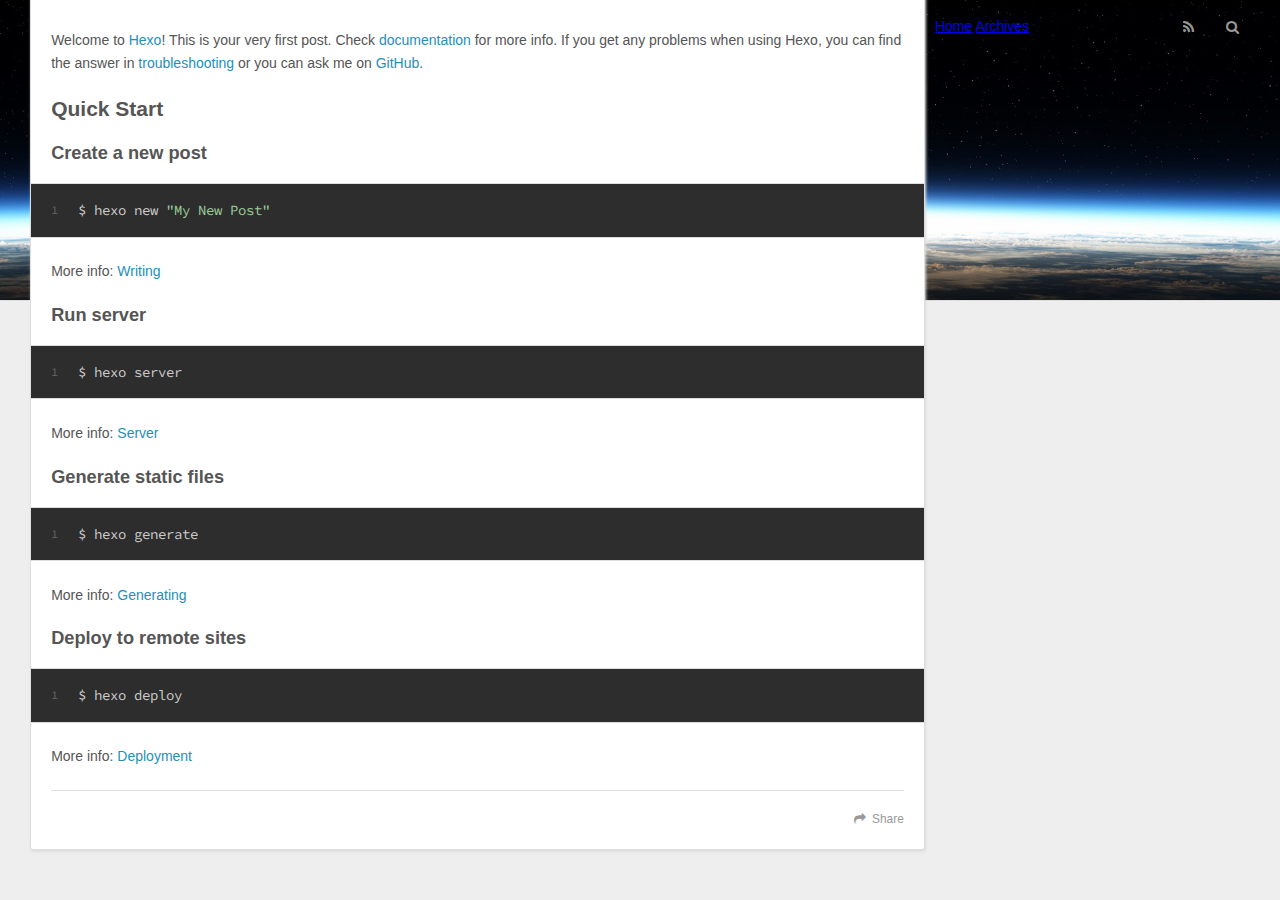
<file: index.html>
<!DOCTYPE html>
<html>
<head>
  <meta charset="utf-8">
  

  
  <title>Arthur&#39;s Blog</title>
  <meta name="viewport" content="width=device-width, initial-scale=1, maximum-scale=1">
  <meta property="og:type" content="website">
<meta property="og:title" content="Arthur&#39;s Blog">
<meta property="og:url" content="http:&#x2F;&#x2F;unicornxx.com&#x2F;index.html">
<meta property="og:site_name" content="Arthur&#39;s Blog">
<meta property="og:locale" content="zh">
<meta name="twitter:card" content="summary">
  
    <link rel="alternate" href="/atom.xml" title="Arthur&#39;s Blog" type="application/atom+xml">
  
  
    <link rel="icon" href="/favicon.png">
  
  
    <link href="//fonts.googleapis.com/css?family=Source+Code+Pro" rel="stylesheet" type="text/css">
  
  <link rel="stylesheet" href="/css/style.css">
</head>

<body>
  <div id="container">
    <div id="wrap">
      <header id="header">
  <div id="banner"></div>
  <div id="header-outer" class="outer">
    <div id="header-title" class="inner">
      <h1 id="logo-wrap">
        <a href="/" id="logo">Arthur&#39;s Blog</a>
      </h1>
      
        <h2 id="subtitle-wrap">
          <a href="/" id="subtitle">独自一人、照料着历代星辰</a>
        </h2>
      
    </div>
    <div id="header-inner" class="inner">
      <nav id="main-nav">
        <a id="main-nav-toggle" class="nav-icon"></a>
        
          <a class="main-nav-link" href="/">Home</a>
        
          <a class="main-nav-link" href="/archives">Archives</a>
        
      </nav>
      <nav id="sub-nav">
        
          <a id="nav-rss-link" class="nav-icon" href="/atom.xml" title="RSS Feed"></a>
        
        <a id="nav-search-btn" class="nav-icon" title="Search"></a>
      </nav>
      <div id="search-form-wrap">
        <form action="//google.com/search" method="get" accept-charset="UTF-8" class="search-form"><input type="search" name="q" class="search-form-input" placeholder="Search"><button type="submit" class="search-form-submit">&#xF002;</button><input type="hidden" name="sitesearch" value="http://unicornxx.com"></form>
      </div>
    </div>
  </div>
</header>
      <div class="outer">
        <section id="main">
  
    <article id="post-First-Step" class="article article-type-post" itemscope itemprop="blogPost">
  <div class="article-meta">
    <a href="/2019/11/21/First-Step/" class="article-date">
  <time datetime="2019-11-21T12:15:03.000Z" itemprop="datePublished">2019-11-21</time>
</a>
    
  </div>
  <div class="article-inner">
    
    
      <header class="article-header">
        
  
    <h1 itemprop="name">
      <a class="article-title" href="/2019/11/21/First-Step/">First Step</a>
    </h1>
  

      </header>
    
    <div class="article-entry" itemprop="articleBody">
      
        
      
    </div>
    <footer class="article-footer">
      <a data-url="http://unicornxx.com/2019/11/21/First-Step/" data-id="ck38r6lso0000x780eqnr4k8r" class="article-share-link">Share</a>
      
      
    </footer>
  </div>
  
</article>


  
    <article id="post-hello-world" class="article article-type-post" itemscope itemprop="blogPost">
  <div class="article-meta">
    <a href="/2019/11/20/hello-world/" class="article-date">
  <time datetime="2019-11-20T14:58:03.112Z" itemprop="datePublished">2019-11-20</time>
</a>
    
  </div>
  <div class="article-inner">
    
    
      <header class="article-header">
        
  
    <h1 itemprop="name">
      <a class="article-title" href="/2019/11/20/hello-world/">Hello World</a>
    </h1>
  

      </header>
    
    <div class="article-entry" itemprop="articleBody">
      
        <p>Welcome to <a href="https://hexo.io/" target="_blank" rel="noopener">Hexo</a>! This is your very first post. Check <a href="https://hexo.io/docs/" target="_blank" rel="noopener">documentation</a> for more info. If you get any problems when using Hexo, you can find the answer in <a href="https://hexo.io/docs/troubleshooting.html" target="_blank" rel="noopener">troubleshooting</a> or you can ask me on <a href="https://github.com/hexojs/hexo/issues" target="_blank" rel="noopener">GitHub</a>.</p>
<h2 id="Quick-Start"><a href="#Quick-Start" class="headerlink" title="Quick Start"></a>Quick Start</h2><h3 id="Create-a-new-post"><a href="#Create-a-new-post" class="headerlink" title="Create a new post"></a>Create a new post</h3><figure class="highlight bash"><table><tr><td class="gutter"><pre><span class="line">1</span><br></pre></td><td class="code"><pre><span class="line">$ hexo new <span class="string">"My New Post"</span></span><br></pre></td></tr></table></figure>

<p>More info: <a href="https://hexo.io/docs/writing.html" target="_blank" rel="noopener">Writing</a></p>
<h3 id="Run-server"><a href="#Run-server" class="headerlink" title="Run server"></a>Run server</h3><figure class="highlight bash"><table><tr><td class="gutter"><pre><span class="line">1</span><br></pre></td><td class="code"><pre><span class="line">$ hexo server</span><br></pre></td></tr></table></figure>

<p>More info: <a href="https://hexo.io/docs/server.html" target="_blank" rel="noopener">Server</a></p>
<h3 id="Generate-static-files"><a href="#Generate-static-files" class="headerlink" title="Generate static files"></a>Generate static files</h3><figure class="highlight bash"><table><tr><td class="gutter"><pre><span class="line">1</span><br></pre></td><td class="code"><pre><span class="line">$ hexo generate</span><br></pre></td></tr></table></figure>

<p>More info: <a href="https://hexo.io/docs/generating.html" target="_blank" rel="noopener">Generating</a></p>
<h3 id="Deploy-to-remote-sites"><a href="#Deploy-to-remote-sites" class="headerlink" title="Deploy to remote sites"></a>Deploy to remote sites</h3><figure class="highlight bash"><table><tr><td class="gutter"><pre><span class="line">1</span><br></pre></td><td class="code"><pre><span class="line">$ hexo deploy</span><br></pre></td></tr></table></figure>

<p>More info: <a href="https://hexo.io/docs/one-command-deployment.html" target="_blank" rel="noopener">Deployment</a></p>

      
    </div>
    <footer class="article-footer">
      <a data-url="http://unicornxx.com/2019/11/20/hello-world/" data-id="ck38r6lsu0001x780b72a18eo" class="article-share-link">Share</a>
      
      
    </footer>
  </div>
  
</article>


  


</section>
        
          <aside id="sidebar">
  
    

  
    

  
    
  
    
  <div class="widget-wrap">
    <h3 class="widget-title">Archives</h3>
    <div class="widget">
      <ul class="archive-list"><li class="archive-list-item"><a class="archive-list-link" href="/archives/2019/11/">November 2019</a></li></ul>
    </div>
  </div>


  
    
  <div class="widget-wrap">
    <h3 class="widget-title">Recent Posts</h3>
    <div class="widget">
      <ul>
        
          <li>
            <a href="/2019/11/21/First-Step/">First Step</a>
          </li>
        
          <li>
            <a href="/2019/11/20/hello-world/">Hello World</a>
          </li>
        
      </ul>
    </div>
  </div>

  
</aside>
        
      <div>
      <footer id="footer">
<div style="position:relative">
  <div class="outer">
    <div id="footer-info" class="inner">
      &copy; 2019 王晓源<br>
      Powered by <a href="http://hexo.io/" target="_blank">Hexo</a><br>
      <a href="http://www.beian.miit.gov.cn/" target="_blank">浙ICP备18055679号-1</a>
     
    </div>
  </div>
 </div>
</footer>
    </div>
    <nav id="mobile-nav">
  
    <a href="/" class="mobile-nav-link">Home</a>
  
    <a href="/archives" class="mobile-nav-link">Archives</a>
  
</nav>
    

<script src="//ajax.googleapis.com/ajax/libs/jquery/2.0.3/jquery.min.js"></script>


  <link rel="stylesheet" href="/fancybox/jquery.fancybox.css">
  <script src="/fancybox/jquery.fancybox.pack.js"></script>


<script src="/js/script.js"></script>



  </div>
</body>
</html>
</file>
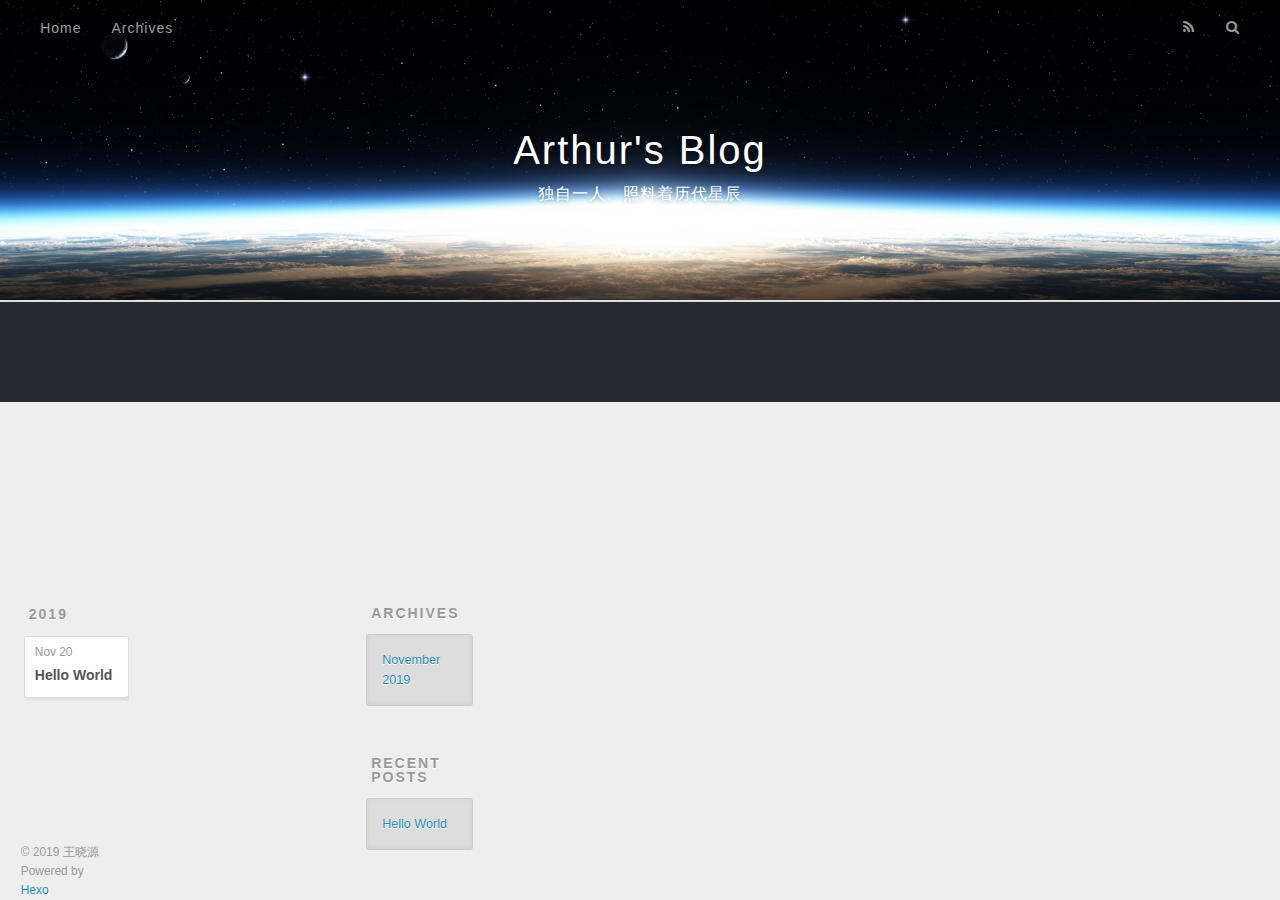
<file: archives/index.html>
<!DOCTYPE html>
<html>
<head>
  <meta charset="utf-8">
  

  
  <title>Archives | Arthur&#39;s Blog</title>
  <meta name="viewport" content="width=device-width, initial-scale=1, maximum-scale=1">
  <meta property="og:type" content="website">
<meta property="og:title" content="Arthur&#39;s Blog">
<meta property="og:url" content="http:&#x2F;&#x2F;unicornxx.com&#x2F;archives&#x2F;index.html">
<meta property="og:site_name" content="Arthur&#39;s Blog">
<meta property="og:locale" content="zh">
<meta name="twitter:card" content="summary">
  
    <link rel="alternate" href="/atom.xml" title="Arthur&#39;s Blog" type="application/atom+xml">
  
  
    <link rel="icon" href="/favicon.png">
  
  
    <link href="//fonts.googleapis.com/css?family=Source+Code+Pro" rel="stylesheet" type="text/css">
  
  <link rel="stylesheet" href="/css/style.css">
</head>

<body>
  <div id="container">
    <div id="wrap">
      <header id="header">
  <div id="banner"></div>
  <div id="header-outer" class="outer">
    <div id="header-title" class="inner">
      <h1 id="logo-wrap">
        <a href="/" id="logo">Arthur&#39;s Blog</a>
      </h1>
      
        <h2 id="subtitle-wrap">
          <a href="/" id="subtitle">独自一人、照料着历代星辰</a>
        </h2>
      
    </div>
    <div id="header-inner" class="inner">
      <nav id="main-nav">
        <a id="main-nav-toggle" class="nav-icon"></a>
        
          <a class="main-nav-link" href="/">Home</a>
        
          <a class="main-nav-link" href="/archives">Archives</a>
        
      </nav>
      <nav id="sub-nav">
        
          <a id="nav-rss-link" class="nav-icon" href="/atom.xml" title="RSS Feed"></a>
        
        <a id="nav-search-btn" class="nav-icon" title="Search"></a>
      </nav>
      <div id="search-form-wrap">
        <form action="//google.com/search" method="get" accept-charset="UTF-8" class="search-form"><input type="search" name="q" class="search-form-input" placeholder="Search"><button type="submit" class="search-form-submit">&#xF002;</button><input type="hidden" name="sitesearch" value="http://unicornxx.com"></form>
      </div>
    </div>
  </div>
</header>
      <div class="outer">
        <section id="main">
  
  
    
    
      
      
      <section class="archives-wrap">
        <div class="archive-year-wrap">
          <a href="/archives/2019" class="archive-year">2019</a>
        </div>
        <div class="archives">
    
    <article class="archive-article archive-type-post">
  <div class="archive-article-inner">
    <header class="archive-article-header">
      <a href="/2019/11/20/hello-world/" class="archive-article-date">
  <time datetime="2019-11-20T14:58:03.112Z" itemprop="datePublished">Nov 20</time>
</a>
      
  
    <h1 itemprop="name">
      <a class="archive-article-title" href="/2019/11/20/hello-world/">Hello World</a>
    </h1>
  

    </header>
  </div>
</article>
  
  
    </div></section>
  


</section>
        
          <aside id="sidebar">
  
    

  
    

  
    
  
    
  <div class="widget-wrap">
    <h3 class="widget-title">Archives</h3>
    <div class="widget">
      <ul class="archive-list"><li class="archive-list-item"><a class="archive-list-link" href="/archives/2019/11/">November 2019</a></li></ul>
    </div>
  </div>


  
    
  <div class="widget-wrap">
    <h3 class="widget-title">Recent Posts</h3>
    <div class="widget">
      <ul>
        
          <li>
            <a href="/2019/11/20/hello-world/">Hello World</a>
          </li>
        
      </ul>
    </div>
  </div>

  
</aside>
        
      </div>
      <footer id="footer">
  
  <div class="outer">
    <div id="footer-info" class="inner">
      &copy; 2019 王晓源<br>
      Powered by <a href="http://hexo.io/" target="_blank">Hexo</a>
    </div>
  </div>
</footer>
    </div>
    <nav id="mobile-nav">
  
    <a href="/" class="mobile-nav-link">Home</a>
  
    <a href="/archives" class="mobile-nav-link">Archives</a>
  
</nav>
    

<script src="//ajax.googleapis.com/ajax/libs/jquery/2.0.3/jquery.min.js"></script>


  <link rel="stylesheet" href="/fancybox/jquery.fancybox.css">
  <script src="/fancybox/jquery.fancybox.pack.js"></script>


<script src="/js/script.js"></script>



  </div>
</body>
</html>
</file>
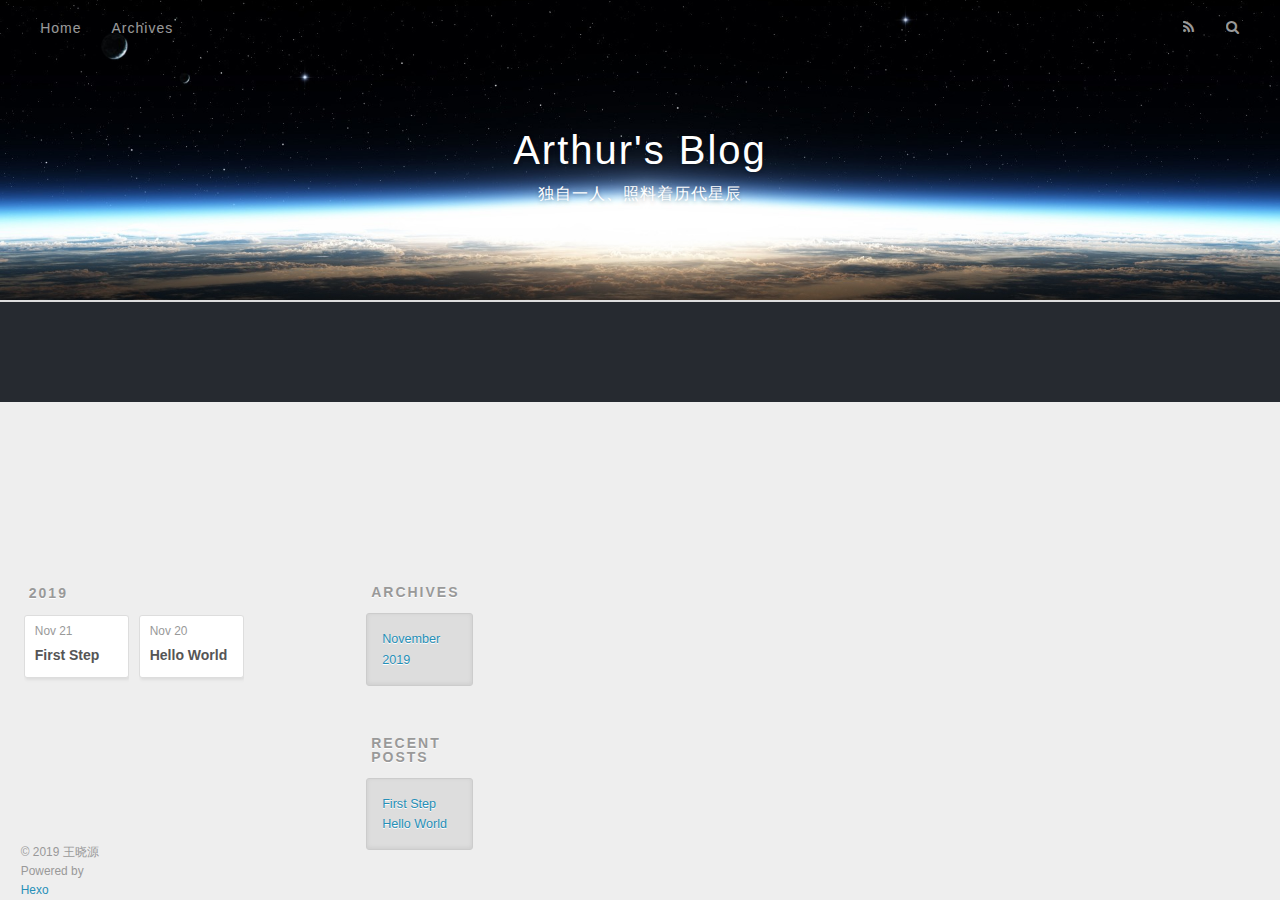
<file: archives/2019/index.html>
<!DOCTYPE html>
<html>
<head>
  <meta charset="utf-8">
  

  
  <title>Archives: 2019 | Arthur&#39;s Blog</title>
  <meta name="viewport" content="width=device-width, initial-scale=1, maximum-scale=1">
  <meta property="og:type" content="website">
<meta property="og:title" content="Arthur&#39;s Blog">
<meta property="og:url" content="http:&#x2F;&#x2F;unicornxx.com&#x2F;archives&#x2F;2019&#x2F;index.html">
<meta property="og:site_name" content="Arthur&#39;s Blog">
<meta property="og:locale" content="zh">
<meta name="twitter:card" content="summary">
  
    <link rel="alternate" href="/atom.xml" title="Arthur&#39;s Blog" type="application/atom+xml">
  
  
    <link rel="icon" href="/favicon.png">
  
  
    <link href="//fonts.googleapis.com/css?family=Source+Code+Pro" rel="stylesheet" type="text/css">
  
  <link rel="stylesheet" href="/css/style.css">
</head>

<body>
  <div id="container">
    <div id="wrap">
      <header id="header">
  <div id="banner"></div>
  <div id="header-outer" class="outer">
    <div id="header-title" class="inner">
      <h1 id="logo-wrap">
        <a href="/" id="logo">Arthur&#39;s Blog</a>
      </h1>
      
        <h2 id="subtitle-wrap">
          <a href="/" id="subtitle">独自一人、照料着历代星辰</a>
        </h2>
      
    </div>
    <div id="header-inner" class="inner">
      <nav id="main-nav">
        <a id="main-nav-toggle" class="nav-icon"></a>
        
          <a class="main-nav-link" href="/">Home</a>
        
          <a class="main-nav-link" href="/archives">Archives</a>
        
      </nav>
      <nav id="sub-nav">
        
          <a id="nav-rss-link" class="nav-icon" href="/atom.xml" title="RSS Feed"></a>
        
        <a id="nav-search-btn" class="nav-icon" title="Search"></a>
      </nav>
      <div id="search-form-wrap">
        <form action="//google.com/search" method="get" accept-charset="UTF-8" class="search-form"><input type="search" name="q" class="search-form-input" placeholder="Search"><button type="submit" class="search-form-submit">&#xF002;</button><input type="hidden" name="sitesearch" value="http://unicornxx.com"></form>
      </div>
    </div>
  </div>
</header>
      <div class="outer">
        <section id="main">
  
  
    
    
      
      
      <section class="archives-wrap">
        <div class="archive-year-wrap">
          <a href="/archives/2019" class="archive-year">2019</a>
        </div>
        <div class="archives">
    
    <article class="archive-article archive-type-post">
  <div class="archive-article-inner">
    <header class="archive-article-header">
      <a href="/2019/11/21/First-Step/" class="archive-article-date">
  <time datetime="2019-11-21T12:15:03.000Z" itemprop="datePublished">Nov 21</time>
</a>
      
  
    <h1 itemprop="name">
      <a class="archive-article-title" href="/2019/11/21/First-Step/">First Step</a>
    </h1>
  

    </header>
  </div>
</article>
  
    
    
    <article class="archive-article archive-type-post">
  <div class="archive-article-inner">
    <header class="archive-article-header">
      <a href="/2019/11/20/hello-world/" class="archive-article-date">
  <time datetime="2019-11-20T14:58:03.112Z" itemprop="datePublished">Nov 20</time>
</a>
      
  
    <h1 itemprop="name">
      <a class="archive-article-title" href="/2019/11/20/hello-world/">Hello World</a>
    </h1>
  

    </header>
  </div>
</article>
  
  
    </div></section>
  


</section>
        
          <aside id="sidebar">
  
    

  
    

  
    
  
    
  <div class="widget-wrap">
    <h3 class="widget-title">Archives</h3>
    <div class="widget">
      <ul class="archive-list"><li class="archive-list-item"><a class="archive-list-link" href="/archives/2019/11/">November 2019</a></li></ul>
    </div>
  </div>


  
    
  <div class="widget-wrap">
    <h3 class="widget-title">Recent Posts</h3>
    <div class="widget">
      <ul>
        
          <li>
            <a href="/2019/11/21/First-Step/">First Step</a>
          </li>
        
          <li>
            <a href="/2019/11/20/hello-world/">Hello World</a>
          </li>
        
      </ul>
    </div>
  </div>

  
</aside>
        
      </div>
      <footer id="footer">
  
  <div class="outer">
    <div id="footer-info" class="inner">
      &copy; 2019 王晓源<br>
      Powered by <a href="http://hexo.io/" target="_blank">Hexo</a>
    </div>
  </div>
</footer>
    </div>
    <nav id="mobile-nav">
  
    <a href="/" class="mobile-nav-link">Home</a>
  
    <a href="/archives" class="mobile-nav-link">Archives</a>
  
</nav>
    

<script src="//ajax.googleapis.com/ajax/libs/jquery/2.0.3/jquery.min.js"></script>


  <link rel="stylesheet" href="/fancybox/jquery.fancybox.css">
  <script src="/fancybox/jquery.fancybox.pack.js"></script>


<script src="/js/script.js"></script>



  </div>
</body>
</html>
</file>
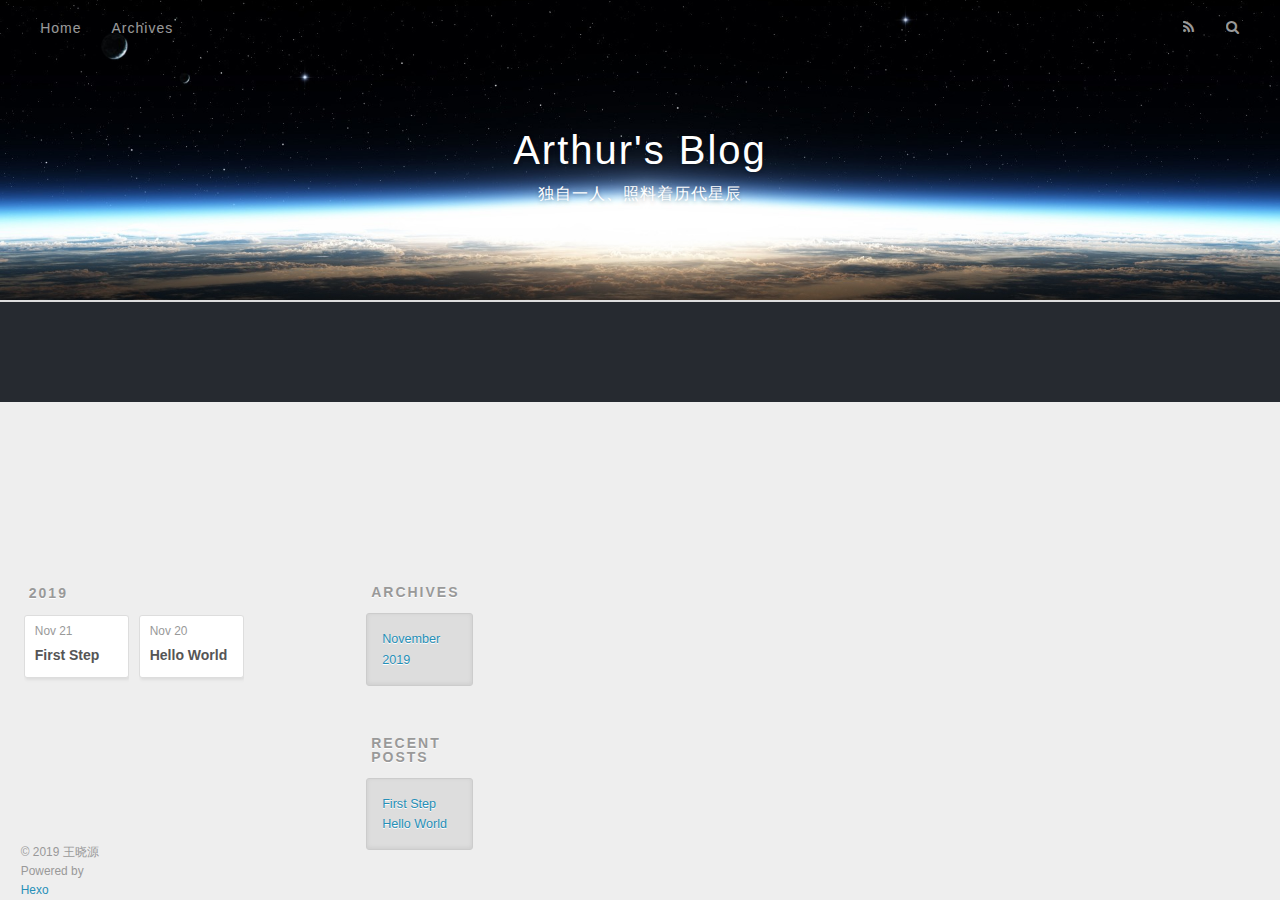
<file: archives/2019/11/index.html>
<!DOCTYPE html>
<html>
<head>
  <meta charset="utf-8">
  

  
  <title>Archives: 2019/11 | Arthur&#39;s Blog</title>
  <meta name="viewport" content="width=device-width, initial-scale=1, maximum-scale=1">
  <meta property="og:type" content="website">
<meta property="og:title" content="Arthur&#39;s Blog">
<meta property="og:url" content="http:&#x2F;&#x2F;unicornxx.com&#x2F;archives&#x2F;2019&#x2F;11&#x2F;index.html">
<meta property="og:site_name" content="Arthur&#39;s Blog">
<meta property="og:locale" content="zh">
<meta name="twitter:card" content="summary">
  
    <link rel="alternate" href="/atom.xml" title="Arthur&#39;s Blog" type="application/atom+xml">
  
  
    <link rel="icon" href="/favicon.png">
  
  
    <link href="//fonts.googleapis.com/css?family=Source+Code+Pro" rel="stylesheet" type="text/css">
  
  <link rel="stylesheet" href="/css/style.css">
</head>

<body>
  <div id="container">
    <div id="wrap">
      <header id="header">
  <div id="banner"></div>
  <div id="header-outer" class="outer">
    <div id="header-title" class="inner">
      <h1 id="logo-wrap">
        <a href="/" id="logo">Arthur&#39;s Blog</a>
      </h1>
      
        <h2 id="subtitle-wrap">
          <a href="/" id="subtitle">独自一人、照料着历代星辰</a>
        </h2>
      
    </div>
    <div id="header-inner" class="inner">
      <nav id="main-nav">
        <a id="main-nav-toggle" class="nav-icon"></a>
        
          <a class="main-nav-link" href="/">Home</a>
        
          <a class="main-nav-link" href="/archives">Archives</a>
        
      </nav>
      <nav id="sub-nav">
        
          <a id="nav-rss-link" class="nav-icon" href="/atom.xml" title="RSS Feed"></a>
        
        <a id="nav-search-btn" class="nav-icon" title="Search"></a>
      </nav>
      <div id="search-form-wrap">
        <form action="//google.com/search" method="get" accept-charset="UTF-8" class="search-form"><input type="search" name="q" class="search-form-input" placeholder="Search"><button type="submit" class="search-form-submit">&#xF002;</button><input type="hidden" name="sitesearch" value="http://unicornxx.com"></form>
      </div>
    </div>
  </div>
</header>
      <div class="outer">
        <section id="main">
  
  
    
    
      
      
      <section class="archives-wrap">
        <div class="archive-year-wrap">
          <a href="/archives/2019" class="archive-year">2019</a>
        </div>
        <div class="archives">
    
    <article class="archive-article archive-type-post">
  <div class="archive-article-inner">
    <header class="archive-article-header">
      <a href="/2019/11/21/First-Step/" class="archive-article-date">
  <time datetime="2019-11-21T12:15:03.000Z" itemprop="datePublished">Nov 21</time>
</a>
      
  
    <h1 itemprop="name">
      <a class="archive-article-title" href="/2019/11/21/First-Step/">First Step</a>
    </h1>
  

    </header>
  </div>
</article>
  
    
    
    <article class="archive-article archive-type-post">
  <div class="archive-article-inner">
    <header class="archive-article-header">
      <a href="/2019/11/20/hello-world/" class="archive-article-date">
  <time datetime="2019-11-20T14:58:03.112Z" itemprop="datePublished">Nov 20</time>
</a>
      
  
    <h1 itemprop="name">
      <a class="archive-article-title" href="/2019/11/20/hello-world/">Hello World</a>
    </h1>
  

    </header>
  </div>
</article>
  
  
    </div></section>
  


</section>
        
          <aside id="sidebar">
  
    

  
    

  
    
  
    
  <div class="widget-wrap">
    <h3 class="widget-title">Archives</h3>
    <div class="widget">
      <ul class="archive-list"><li class="archive-list-item"><a class="archive-list-link" href="/archives/2019/11/">November 2019</a></li></ul>
    </div>
  </div>


  
    
  <div class="widget-wrap">
    <h3 class="widget-title">Recent Posts</h3>
    <div class="widget">
      <ul>
        
          <li>
            <a href="/2019/11/21/First-Step/">First Step</a>
          </li>
        
          <li>
            <a href="/2019/11/20/hello-world/">Hello World</a>
          </li>
        
      </ul>
    </div>
  </div>

  
</aside>
        
      </div>
      <footer id="footer">
  
  <div class="outer">
    <div id="footer-info" class="inner">
      &copy; 2019 王晓源<br>
      Powered by <a href="http://hexo.io/" target="_blank">Hexo</a>
    </div>
  </div>
</footer>
    </div>
    <nav id="mobile-nav">
  
    <a href="/" class="mobile-nav-link">Home</a>
  
    <a href="/archives" class="mobile-nav-link">Archives</a>
  
</nav>
    

<script src="//ajax.googleapis.com/ajax/libs/jquery/2.0.3/jquery.min.js"></script>


  <link rel="stylesheet" href="/fancybox/jquery.fancybox.css">
  <script src="/fancybox/jquery.fancybox.pack.js"></script>


<script src="/js/script.js"></script>



  </div>
</body>
</html>
</file>
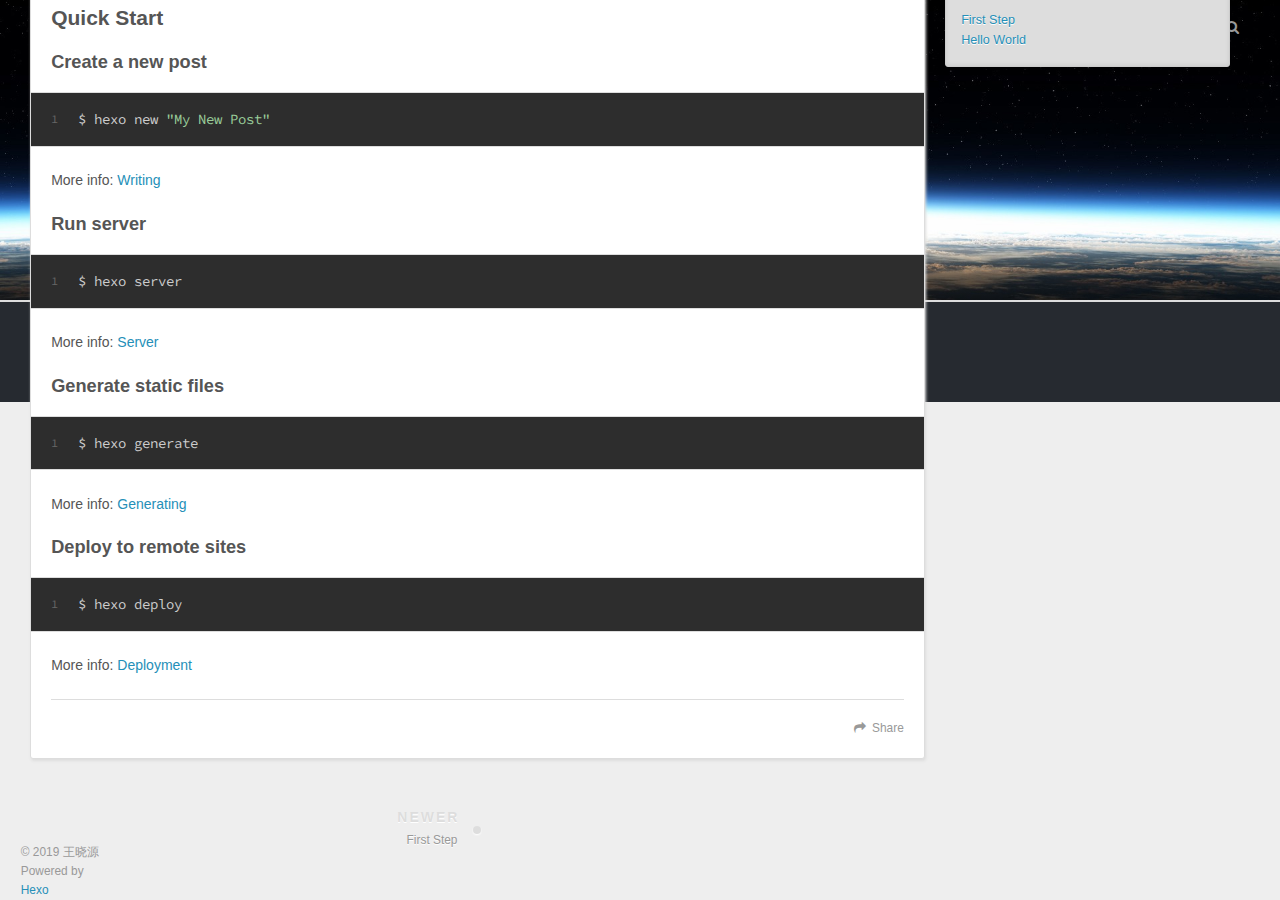
<file: 2019/11/20/hello-world/index.html>
<!DOCTYPE html>
<html>
<head>
  <meta charset="utf-8">
  

  
  <title>Hello World | Arthur&#39;s Blog</title>
  <meta name="viewport" content="width=device-width, initial-scale=1, maximum-scale=1">
  <meta name="description" content="Welcome to Hexo! This is your very first post. Check documentation for more info. If you get any problems when using Hexo, you can find the answer in troubleshooting or you can ask me on GitHub. Quick">
<meta property="og:type" content="article">
<meta property="og:title" content="Hello World">
<meta property="og:url" content="http:&#x2F;&#x2F;unicornxx.com&#x2F;2019&#x2F;11&#x2F;20&#x2F;hello-world&#x2F;index.html">
<meta property="og:site_name" content="Arthur&#39;s Blog">
<meta property="og:description" content="Welcome to Hexo! This is your very first post. Check documentation for more info. If you get any problems when using Hexo, you can find the answer in troubleshooting or you can ask me on GitHub. Quick">
<meta property="og:locale" content="zh">
<meta property="og:updated_time" content="2019-11-20T14:58:03.112Z">
<meta name="twitter:card" content="summary">
  
    <link rel="alternate" href="/atom.xml" title="Arthur&#39;s Blog" type="application/atom+xml">
  
  
    <link rel="icon" href="/favicon.png">
  
  
    <link href="//fonts.googleapis.com/css?family=Source+Code+Pro" rel="stylesheet" type="text/css">
  
  <link rel="stylesheet" href="/css/style.css">
</head>

<body>
  <div id="container">
    <div id="wrap">
      <header id="header">
  <div id="banner"></div>
  <div id="header-outer" class="outer">
    <div id="header-title" class="inner">
      <h1 id="logo-wrap">
        <a href="/" id="logo">Arthur&#39;s Blog</a>
      </h1>
      
        <h2 id="subtitle-wrap">
          <a href="/" id="subtitle">独自一人、照料着历代星辰</a>
        </h2>
      
    </div>
    <div id="header-inner" class="inner">
      <nav id="main-nav">
        <a id="main-nav-toggle" class="nav-icon"></a>
        
          <a class="main-nav-link" href="/">Home</a>
        
          <a class="main-nav-link" href="/archives">Archives</a>
        
      </nav>
      <nav id="sub-nav">
        
          <a id="nav-rss-link" class="nav-icon" href="/atom.xml" title="RSS Feed"></a>
        
        <a id="nav-search-btn" class="nav-icon" title="Search"></a>
      </nav>
      <div id="search-form-wrap">
        <form action="//google.com/search" method="get" accept-charset="UTF-8" class="search-form"><input type="search" name="q" class="search-form-input" placeholder="Search"><button type="submit" class="search-form-submit">&#xF002;</button><input type="hidden" name="sitesearch" value="http://unicornxx.com"></form>
      </div>
    </div>
  </div>
</header>
      <div class="outer">
        <section id="main"><article id="post-hello-world" class="article article-type-post" itemscope itemprop="blogPost">
  <div class="article-meta">
    <a href="/2019/11/20/hello-world/" class="article-date">
  <time datetime="2019-11-20T14:58:03.112Z" itemprop="datePublished">2019-11-20</time>
</a>
    
  </div>
  <div class="article-inner">
    
    
      <header class="article-header">
        
  
    <h1 class="article-title" itemprop="name">
      Hello World
    </h1>
  

      </header>
    
    <div class="article-entry" itemprop="articleBody">
      
        <p>Welcome to <a href="https://hexo.io/" target="_blank" rel="noopener">Hexo</a>! This is your very first post. Check <a href="https://hexo.io/docs/" target="_blank" rel="noopener">documentation</a> for more info. If you get any problems when using Hexo, you can find the answer in <a href="https://hexo.io/docs/troubleshooting.html" target="_blank" rel="noopener">troubleshooting</a> or you can ask me on <a href="https://github.com/hexojs/hexo/issues" target="_blank" rel="noopener">GitHub</a>.</p>
<h2 id="Quick-Start"><a href="#Quick-Start" class="headerlink" title="Quick Start"></a>Quick Start</h2><h3 id="Create-a-new-post"><a href="#Create-a-new-post" class="headerlink" title="Create a new post"></a>Create a new post</h3><figure class="highlight bash"><table><tr><td class="gutter"><pre><span class="line">1</span><br></pre></td><td class="code"><pre><span class="line">$ hexo new <span class="string">"My New Post"</span></span><br></pre></td></tr></table></figure>

<p>More info: <a href="https://hexo.io/docs/writing.html" target="_blank" rel="noopener">Writing</a></p>
<h3 id="Run-server"><a href="#Run-server" class="headerlink" title="Run server"></a>Run server</h3><figure class="highlight bash"><table><tr><td class="gutter"><pre><span class="line">1</span><br></pre></td><td class="code"><pre><span class="line">$ hexo server</span><br></pre></td></tr></table></figure>

<p>More info: <a href="https://hexo.io/docs/server.html" target="_blank" rel="noopener">Server</a></p>
<h3 id="Generate-static-files"><a href="#Generate-static-files" class="headerlink" title="Generate static files"></a>Generate static files</h3><figure class="highlight bash"><table><tr><td class="gutter"><pre><span class="line">1</span><br></pre></td><td class="code"><pre><span class="line">$ hexo generate</span><br></pre></td></tr></table></figure>

<p>More info: <a href="https://hexo.io/docs/generating.html" target="_blank" rel="noopener">Generating</a></p>
<h3 id="Deploy-to-remote-sites"><a href="#Deploy-to-remote-sites" class="headerlink" title="Deploy to remote sites"></a>Deploy to remote sites</h3><figure class="highlight bash"><table><tr><td class="gutter"><pre><span class="line">1</span><br></pre></td><td class="code"><pre><span class="line">$ hexo deploy</span><br></pre></td></tr></table></figure>

<p>More info: <a href="https://hexo.io/docs/one-command-deployment.html" target="_blank" rel="noopener">Deployment</a></p>

      
    </div>
    <footer class="article-footer">
      <a data-url="http://unicornxx.com/2019/11/20/hello-world/" data-id="ck38qypx50000rd807z9ycbvq" class="article-share-link">Share</a>
      
      
    </footer>
  </div>
  
    
<nav id="article-nav">
  
    <a href="/2019/11/21/First-Step/" id="article-nav-newer" class="article-nav-link-wrap">
      <strong class="article-nav-caption">Newer</strong>
      <div class="article-nav-title">
        
          First Step
        
      </div>
    </a>
  
  
</nav>

  
</article>

</section>
        
          <aside id="sidebar">
  
    

  
    

  
    
  
    
  <div class="widget-wrap">
    <h3 class="widget-title">Archives</h3>
    <div class="widget">
      <ul class="archive-list"><li class="archive-list-item"><a class="archive-list-link" href="/archives/2019/11/">November 2019</a></li></ul>
    </div>
  </div>


  
    
  <div class="widget-wrap">
    <h3 class="widget-title">Recent Posts</h3>
    <div class="widget">
      <ul>
        
          <li>
            <a href="/2019/11/21/First-Step/">First Step</a>
          </li>
        
          <li>
            <a href="/2019/11/20/hello-world/">Hello World</a>
          </li>
        
      </ul>
    </div>
  </div>

  
</aside>
        
      </div>
      <footer id="footer">
  
  <div class="outer">
    <div id="footer-info" class="inner">
      &copy; 2019 王晓源<br>
      Powered by <a href="http://hexo.io/" target="_blank">Hexo</a>
    </div>
  </div>
</footer>
    </div>
    <nav id="mobile-nav">
  
    <a href="/" class="mobile-nav-link">Home</a>
  
    <a href="/archives" class="mobile-nav-link">Archives</a>
  
</nav>
    

<script src="//ajax.googleapis.com/ajax/libs/jquery/2.0.3/jquery.min.js"></script>


  <link rel="stylesheet" href="/fancybox/jquery.fancybox.css">
  <script src="/fancybox/jquery.fancybox.pack.js"></script>


<script src="/js/script.js"></script>



  </div>
</body>
</html>
</file>
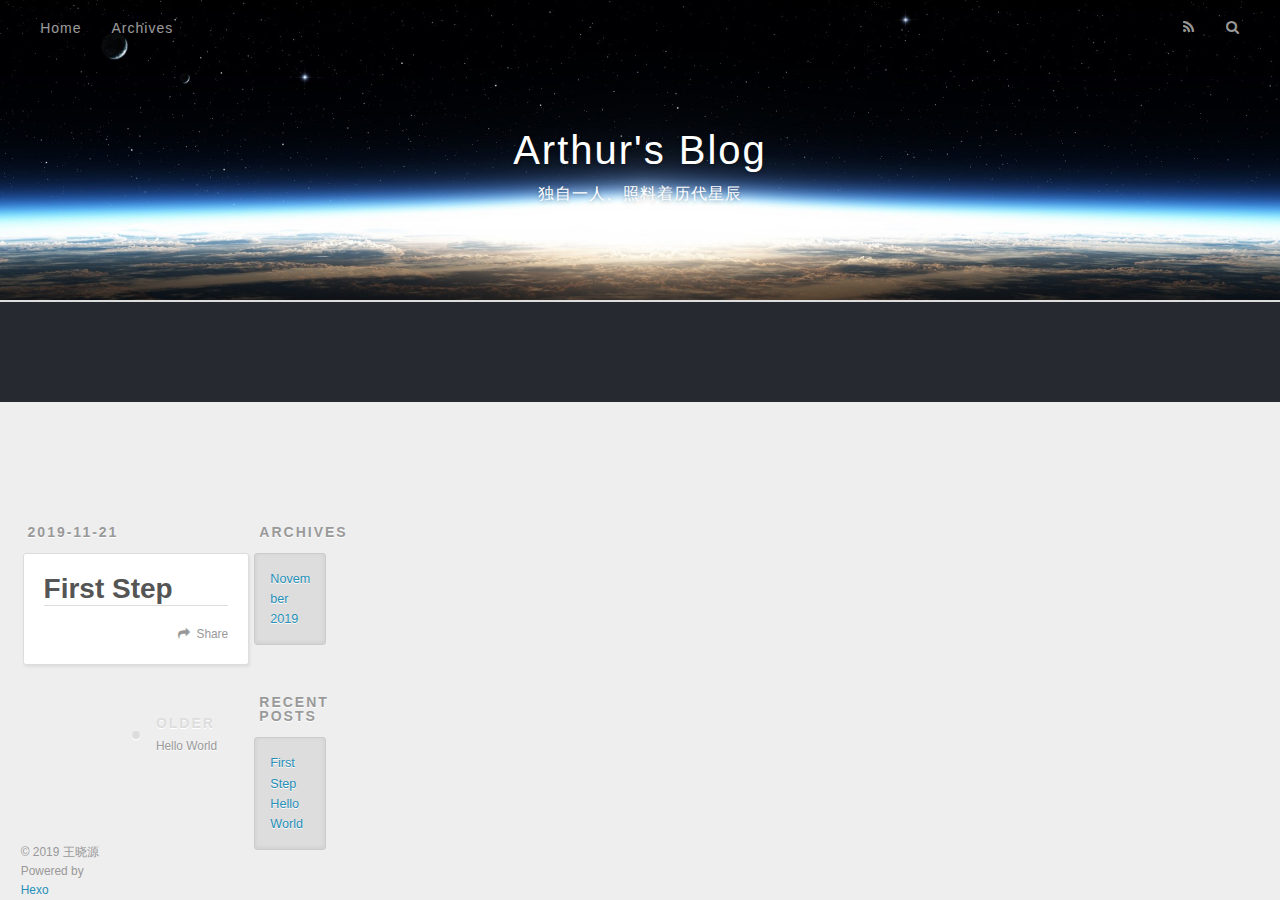
<file: 2019/11/21/First-Step/index.html>
<!DOCTYPE html>
<html>
<head>
  <meta charset="utf-8">
  

  
  <title>First Step | Arthur&#39;s Blog</title>
  <meta name="viewport" content="width=device-width, initial-scale=1, maximum-scale=1">
  <meta property="og:type" content="article">
<meta property="og:title" content="First Step">
<meta property="og:url" content="http:&#x2F;&#x2F;unicornxx.com&#x2F;2019&#x2F;11&#x2F;21&#x2F;First-Step&#x2F;index.html">
<meta property="og:site_name" content="Arthur&#39;s Blog">
<meta property="og:locale" content="zh">
<meta property="og:updated_time" content="2019-11-21T12:15:03.615Z">
<meta name="twitter:card" content="summary">
  
    <link rel="alternate" href="/atom.xml" title="Arthur&#39;s Blog" type="application/atom+xml">
  
  
    <link rel="icon" href="/favicon.png">
  
  
    <link href="//fonts.googleapis.com/css?family=Source+Code+Pro" rel="stylesheet" type="text/css">
  
  <link rel="stylesheet" href="/css/style.css">
</head>

<body>
  <div id="container">
    <div id="wrap">
      <header id="header">
  <div id="banner"></div>
  <div id="header-outer" class="outer">
    <div id="header-title" class="inner">
      <h1 id="logo-wrap">
        <a href="/" id="logo">Arthur&#39;s Blog</a>
      </h1>
      
        <h2 id="subtitle-wrap">
          <a href="/" id="subtitle">独自一人、照料着历代星辰</a>
        </h2>
      
    </div>
    <div id="header-inner" class="inner">
      <nav id="main-nav">
        <a id="main-nav-toggle" class="nav-icon"></a>
        
          <a class="main-nav-link" href="/">Home</a>
        
          <a class="main-nav-link" href="/archives">Archives</a>
        
      </nav>
      <nav id="sub-nav">
        
          <a id="nav-rss-link" class="nav-icon" href="/atom.xml" title="RSS Feed"></a>
        
        <a id="nav-search-btn" class="nav-icon" title="Search"></a>
      </nav>
      <div id="search-form-wrap">
        <form action="//google.com/search" method="get" accept-charset="UTF-8" class="search-form"><input type="search" name="q" class="search-form-input" placeholder="Search"><button type="submit" class="search-form-submit">&#xF002;</button><input type="hidden" name="sitesearch" value="http://unicornxx.com"></form>
      </div>
    </div>
  </div>
</header>
      <div class="outer">
        <section id="main"><article id="post-First-Step" class="article article-type-post" itemscope itemprop="blogPost">
  <div class="article-meta">
    <a href="/2019/11/21/First-Step/" class="article-date">
  <time datetime="2019-11-21T12:15:03.000Z" itemprop="datePublished">2019-11-21</time>
</a>
    
  </div>
  <div class="article-inner">
    
    
      <header class="article-header">
        
  
    <h1 class="article-title" itemprop="name">
      First Step
    </h1>
  

      </header>
    
    <div class="article-entry" itemprop="articleBody">
      
        
      
    </div>
    <footer class="article-footer">
      <a data-url="http://unicornxx.com/2019/11/21/First-Step/" data-id="ck38qypxo0001rd80eo41f0ox" class="article-share-link">Share</a>
      
      
    </footer>
  </div>
  
    
<nav id="article-nav">
  
  
    <a href="/2019/11/20/hello-world/" id="article-nav-older" class="article-nav-link-wrap">
      <strong class="article-nav-caption">Older</strong>
      <div class="article-nav-title">Hello World</div>
    </a>
  
</nav>

  
</article>

</section>
        
          <aside id="sidebar">
  
    

  
    

  
    
  
    
  <div class="widget-wrap">
    <h3 class="widget-title">Archives</h3>
    <div class="widget">
      <ul class="archive-list"><li class="archive-list-item"><a class="archive-list-link" href="/archives/2019/11/">November 2019</a></li></ul>
    </div>
  </div>


  
    
  <div class="widget-wrap">
    <h3 class="widget-title">Recent Posts</h3>
    <div class="widget">
      <ul>
        
          <li>
            <a href="/2019/11/21/First-Step/">First Step</a>
          </li>
        
          <li>
            <a href="/2019/11/20/hello-world/">Hello World</a>
          </li>
        
      </ul>
    </div>
  </div>

  
</aside>
        
      </div>
      <footer id="footer">
  
  <div class="outer">
    <div id="footer-info" class="inner">
      &copy; 2019 王晓源<br>
      Powered by <a href="http://hexo.io/" target="_blank">Hexo</a>
    </div>
  </div>
</footer>
    </div>
    <nav id="mobile-nav">
  
    <a href="/" class="mobile-nav-link">Home</a>
  
    <a href="/archives" class="mobile-nav-link">Archives</a>
  
</nav>
    

<script src="//ajax.googleapis.com/ajax/libs/jquery/2.0.3/jquery.min.js"></script>


  <link rel="stylesheet" href="/fancybox/jquery.fancybox.css">
  <script src="/fancybox/jquery.fancybox.pack.js"></script>


<script src="/js/script.js"></script>



  </div>
</body>
</html>
</file>
<file: css/style.css>
body {
  width: 100%;
}
body:before,
body:after {
  content: "";
  display: table;
}
body:after {
  clear: both;
}
html,
body,
div,
span,
applet,
object,
iframe,
h1,
h2,
h3,
h4,
h5,
h6,
p,
blockquote,
pre,
a,
abbr,
acronym,
address,
big,
cite,
code,
del,
dfn,
em,
img,
ins,
kbd,
q,
s,
samp,
small,
strike,
strong,
sub,
sup,
tt,
var,
dl,
dt,
dd,
ol,
ul,
li,
fieldset,
form,
label,
legend,
table,
caption,
tbody,
tfoot,
thead,
tr,
th,
td {
  margin: 0;
  padding: 0;
  border: 0;
  outline: 0;
  font-weight: inherit;
  font-style: inherit;
  font-family: inherit;
  font-size: 100%;
  vertical-align: baseline;
}
body {
  line-height: 1;
  color: #000;
  background: #fff;
}
ol,
ul {
  list-style: none;
}
table {
  border-collapse: separate;
  border-spacing: 0;
  vertical-align: middle;
}
caption,
th,
td {
  text-align: left;
  font-weight: normal;
  vertical-align: middle;
}
a img {
  border: none;
}
input,
button {
  margin: 0;
  padding: 0;
}
input::-moz-focus-inner,
button::-moz-focus-inner {
  border: 0;
  padding: 0;
}
@font-face {
  font-family: FontAwesome;
  font-style: normal;
  font-weight: normal;
  src: url("fonts/fontawesome-webfont.eot?v=#4.0.3");
  src: url("fonts/fontawesome-webfont.eot?#iefix&v=#4.0.3") format("embedded-opentype"), url("fonts/fontawesome-webfont.woff?v=#4.0.3") format("woff"), url("fonts/fontawesome-webfont.ttf?v=#4.0.3") format("truetype"), url("fonts/fontawesome-webfont.svg#fontawesomeregular?v=#4.0.3") format("svg");
}
html,
body,
#container {
  height: 100%;
}
body {
  background: #eee;
  font: 14px -apple-system, BlinkMacSystemFont, "Segoe UI", "Roboto", "Oxygen", "Ubuntu", "Cantarell", "Fira Sans", "Droid Sans", "Helvetica Neue", sans-serif;
  -webkit-text-size-adjust: 100%;
}
.outer {
  max-width: 1220px;
  margin: 0 auto;
  padding: 0 20px;
  position: absolute;
  bottom: 0;
  top: auto;
}
.outer:before,
.outer:after {
  content: "";
  display: table;
}
.outer:after {
  clear: both;
}
.inner {
  display: inline;
  float: left;
  width: 98.33333333333333%;
  margin: 0 0.833333333333333%;
}
.left,
.alignleft {
  float: left;
}
.right,
.alignright {
  float: right;
}
.clear {
  clear: both;
}
#container {
  position: relative;
}
.mobile-nav-on {
  overflow: hidden;
}
#wrap {
  height: 100%;
  width: 100%;
  position: absolute;
  top: 0;
  left: 0;
  -webkit-transition: 0.2s ease-out;
  -moz-transition: 0.2s ease-out;
  -ms-transition: 0.2s ease-out;
  transition: 0.2s ease-out;
  z-index: 1;
  background: #eee;
}
.mobile-nav-on #wrap {
  left: 280px;
}
@media screen and (min-width: 768px) {
  #main {
    display: inline;
    float: left;
    width: 73.33333333333333%;
    margin: 0 0.833333333333333%;
  }
}
.article-date,
.article-category-link,
.archive-year,
.widget-title {
  text-decoration: none;
  text-transform: uppercase;
  letter-spacing: 2px;
  color: #999;
  margin-bottom: 1em;
  margin-left: 5px;
  line-height: 1em;
  text-shadow: 0 1px #fff;
  font-weight: bold;
}
.article-inner,
.archive-article-inner {
  background: #fff;
  -webkit-box-shadow: 1px 2px 3px #ddd;
  box-shadow: 1px 2px 3px #ddd;
  border: 1px solid #ddd;
  border-radius: 3px;
}
.article-entry h1,
.widget h1 {
  font-size: 2em;
}
.article-entry h2,
.widget h2 {
  font-size: 1.5em;
}
.article-entry h3,
.widget h3 {
  font-size: 1.3em;
}
.article-entry h4,
.widget h4 {
  font-size: 1.2em;
}
.article-entry h5,
.widget h5 {
  font-size: 1em;
}
.article-entry h6,
.widget h6 {
  font-size: 1em;
  color: #999;
}
.article-entry hr,
.widget hr {
  border: 1px dashed #ddd;
}
.article-entry strong,
.widget strong {
  font-weight: bold;
}
.article-entry em,
.widget em,
.article-entry cite,
.widget cite {
  font-style: italic;
}
.article-entry sup,
.widget sup,
.article-entry sub,
.widget sub {
  font-size: 0.75em;
  line-height: 0;
  position: relative;
  vertical-align: baseline;
}
.article-entry sup,
.widget sup {
  top: -0.5em;
}
.article-entry sub,
.widget sub {
  bottom: -0.2em;
}
.article-entry small,
.widget small {
  font-size: 0.85em;
}
.article-entry acronym,
.widget acronym,
.article-entry abbr,
.widget abbr {
  border-bottom: 1px dotted;
}
.article-entry ul,
.widget ul,
.article-entry ol,
.widget ol,
.article-entry dl,
.widget dl {
  margin: 0 20px;
  line-height: 1.6em;
}
.article-entry ul ul,
.widget ul ul,
.article-entry ol ul,
.widget ol ul,
.article-entry ul ol,
.widget ul ol,
.article-entry ol ol,
.widget ol ol {
  margin-top: 0;
  margin-bottom: 0;
}
.article-entry ul,
.widget ul {
  list-style: disc;
}
.article-entry ol,
.widget ol {
  list-style: decimal;
}
.article-entry dt,
.widget dt {
  font-weight: bold;
}
#header {
  height: 300px;
  position: relative;
  border-bottom: 1px solid #ddd;
}
#header:before,
#header:after {
  content: "";
  position: absolute;
  left: 0;
  right: 0;
  height: 40px;
}
#header:before {
  top: 0;
  background: -webkit-linear-gradient(rgba(0,0,0,0.2), transparent);
  background: -moz-linear-gradient(rgba(0,0,0,0.2), transparent);
  background: -ms-linear-gradient(rgba(0,0,0,0.2), transparent);
  background: linear-gradient(rgba(0,0,0,0.2), transparent);
}
#header:after {
  bottom: 0;
  background: -webkit-linear-gradient(transparent, rgba(0,0,0,0.2));
  background: -moz-linear-gradient(transparent, rgba(0,0,0,0.2));
  background: -ms-linear-gradient(transparent, rgba(0,0,0,0.2));
  background: linear-gradient(transparent, rgba(0,0,0,0.2));
}
#header-outer {
  height: 100%;
  position: relative;
}
#header-inner {
  position: relative;
  overflow: hidden;
}
#banner {
  position: absolute;
  top: 0;
  left: 0;
  width: 100%;
  height: 100%;
  background: url("images/banner.jpg") center #000;
  -webkit-background-size: cover;
  -moz-background-size: cover;
  background-size: cover;
  z-index: -1;
}
#header-title {
  text-align: center;
  height: 40px;
  position: absolute;
  top: 50%;
  left: 0;
  margin-top: -20px;
}
#logo,
#subtitle {
  text-decoration: none;
  color: #fff;
  font-weight: 300;
  text-shadow: 0 1px 4px rgba(0,0,0,0.3);
}
#logo {
  font-size: 40px;
  line-height: 40px;
  letter-spacing: 2px;
}
#subtitle {
  font-size: 16px;
  line-height: 16px;
  letter-spacing: 1px;
}
#subtitle-wrap {
  margin-top: 16px;
}
#main-nav {
  float: left;
  margin-left: -15px;
}
.nav-icon,
.main-nav-link {
  float: left;
  color: #fff;
  opacity: 0.6;
  text-decoration: none;
  text-shadow: 0 1px rgba(0,0,0,0.2);
  -webkit-transition: opacity 0.2s;
  -moz-transition: opacity 0.2s;
  -ms-transition: opacity 0.2s;
  transition: opacity 0.2s;
  display: block;
  padding: 20px 15px;
}
.nav-icon:hover,
.main-nav-link:hover {
  opacity: 1;
}
.nav-icon {
  font-family: FontAwesome;
  text-align: center;
  font-size: 14px;
  width: 14px;
  height: 14px;
  padding: 20px 15px;
  position: relative;
  cursor: pointer;
}
.main-nav-link {
  font-weight: 300;
  letter-spacing: 1px;
}
@media screen and (max-width: 479px) {
  .main-nav-link {
    display: none;
  }
}
#main-nav-toggle {
  display: none;
}
#main-nav-toggle:before {
  content: "\f0c9";
}
@media screen and (max-width: 479px) {
  #main-nav-toggle {
    display: block;
  }
}
#sub-nav {
  float: right;
  margin-right: -15px;
}
#nav-rss-link:before {
  content: "\f09e";
}
#nav-search-btn:before {
  content: "\f002";
}
#search-form-wrap {
  position: absolute;
  top: 15px;
  width: 150px;
  height: 30px;
  right: -150px;
  opacity: 0;
  -webkit-transition: 0.2s ease-out;
  -moz-transition: 0.2s ease-out;
  -ms-transition: 0.2s ease-out;
  transition: 0.2s ease-out;
}
#search-form-wrap.on {
  opacity: 1;
  right: 0;
}
@media screen and (max-width: 479px) {
  #search-form-wrap {
    width: 100%;
    right: -100%;
  }
}
.search-form {
  position: absolute;
  top: 0;
  left: 0;
  right: 0;
  background: #fff;
  padding: 5px 15px;
  border-radius: 15px;
  -webkit-box-shadow: 0 0 10px rgba(0,0,0,0.3);
  box-shadow: 0 0 10px rgba(0,0,0,0.3);
}
.search-form-input {
  border: none;
  background: none;
  color: #555;
  width: 100%;
  font: 13px -apple-system, BlinkMacSystemFont, "Segoe UI", "Roboto", "Oxygen", "Ubuntu", "Cantarell", "Fira Sans", "Droid Sans", "Helvetica Neue", sans-serif;
  outline: none;
}
.search-form-input::-webkit-search-results-decoration,
.search-form-input::-webkit-search-cancel-button {
  -webkit-appearance: none;
}
.search-form-submit {
  position: absolute;
  top: 50%;
  right: 10px;
  margin-top: -7px;
  font: 13px FontAwesome;
  border: none;
  background: none;
  color: #bbb;
  cursor: pointer;
}
.search-form-submit:hover,
.search-form-submit:focus {
  color: #777;
}
.article {
  margin: 50px 0;
}
.article-inner {
  overflow: hidden;
}
.article-meta:before,
.article-meta:after {
  content: "";
  display: table;
}
.article-meta:after {
  clear: both;
}
.article-date {
  float: left;
}
.article-category {
  float: left;
  line-height: 1em;
  color: #ccc;
  text-shadow: 0 1px #fff;
  margin-left: 8px;
}
.article-category:before {
  content: "\2022";
}
.article-category-link {
  margin: 0 12px 1em;
}
.article-header {
  padding: 20px 20px 0;
}
.article-title {
  text-decoration: none;
  font-size: 2em;
  font-weight: bold;
  color: #555;
  line-height: 1.1em;
  -webkit-transition: color 0.2s;
  -moz-transition: color 0.2s;
  -ms-transition: color 0.2s;
  transition: color 0.2s;
}
a.article-title:hover {
  color: #258fb8;
}
.article-entry {
  color: #555;
  padding: 0 20px;
}
.article-entry:before,
.article-entry:after {
  content: "";
  display: table;
}
.article-entry:after {
  clear: both;
}
.article-entry p,
.article-entry table {
  line-height: 1.6em;
  margin: 1.6em 0;
}
.article-entry h1,
.article-entry h2,
.article-entry h3,
.article-entry h4,
.article-entry h5,
.article-entry h6 {
  font-weight: bold;
}
.article-entry h1,
.article-entry h2,
.article-entry h3,
.article-entry h4,
.article-entry h5,
.article-entry h6 {
  line-height: 1.1em;
  margin: 1.1em 0;
}
.article-entry a {
  color: #258fb8;
  text-decoration: none;
}
.article-entry a:hover {
  text-decoration: underline;
}
.article-entry ul,
.article-entry ol,
.article-entry dl {
  margin-top: 1.6em;
  margin-bottom: 1.6em;
}
.article-entry img,
.article-entry video {
  max-width: 100%;
  height: auto;
  display: block;
  margin: auto;
}
.article-entry iframe {
  border: none;
}
.article-entry table {
  width: 100%;
  border-collapse: collapse;
  border-spacing: 0;
}
.article-entry th {
  font-weight: bold;
  border-bottom: 3px solid #ddd;
  padding-bottom: 0.5em;
}
.article-entry td {
  border-bottom: 1px solid #ddd;
  padding: 10px 0;
}
.article-entry blockquote {
  font-family: Georgia, "Times New Roman", serif;
  font-size: 1.4em;
  margin: 1.6em 20px;
  text-align: center;
}
.article-entry blockquote footer {
  font-size: 14px;
  margin: 1.6em 0;
  font-family: -apple-system, BlinkMacSystemFont, "Segoe UI", "Roboto", "Oxygen", "Ubuntu", "Cantarell", "Fira Sans", "Droid Sans", "Helvetica Neue", sans-serif;
}
.article-entry blockquote footer cite:before {
  content: "—";
  padding: 0 0.5em;
}
.article-entry .pullquote {
  text-align: left;
  width: 45%;
  margin: 0;
}
.article-entry .pullquote.left {
  margin-left: 0.5em;
  margin-right: 1em;
}
.article-entry .pullquote.right {
  margin-right: 0.5em;
  margin-left: 1em;
}
.article-entry .caption {
  color: #999;
  display: block;
  font-size: 0.9em;
  margin-top: 0.5em;
  position: relative;
  text-align: center;
}
.article-entry .video-container {
  position: relative;
  padding-top: 56.25%;
  height: 0;
  overflow: hidden;
}
.article-entry .video-container iframe,
.article-entry .video-container object,
.article-entry .video-container embed {
  position: absolute;
  top: 0;
  left: 0;
  width: 100%;
  height: 100%;
  margin-top: 0;
}
.article-more-link a {
  display: inline-block;
  line-height: 1em;
  padding: 6px 15px;
  border-radius: 15px;
  background: #eee;
  color: #999;
  text-shadow: 0 1px #fff;
  text-decoration: none;
}
.article-more-link a:hover {
  background: #258fb8;
  color: #fff;
  text-decoration: none;
  text-shadow: 0 1px #1e7293;
}
.article-footer {
  font-size: 0.85em;
  line-height: 1.6em;
  border-top: 1px solid #ddd;
  padding-top: 1.6em;
  /*margin: 0 auto;*/
  margin: 0 20px 20px;
}
.article-footer:before,
.article-footer:after {
  content: "";
  display: table;
}
.article-footer:after {
  clear: both;
}
.article-footer a {
  color: #999;
  text-decoration: none;
}
.article-footer a:hover {
  color: #555;
}
.article-tag-list-item {
  float: left;
  margin-right: 10px;
}
.article-tag-list-link:before {
  content: "#";
}
.article-comment-link {
  float: right;
}
.article-comment-link:before {
  content: "\f075";
  font-family: FontAwesome;
  padding-right: 8px;
}
.article-share-link {
  cursor: pointer;
  float: right;
  margin-left: 20px;
}
.article-share-link:before {
  content: "\f064";
  font-family: FontAwesome;
  padding-right: 6px;
}
#article-nav {
  position: relative;
}
#article-nav:before,
#article-nav:after {
  content: "";
  display: table;
}
#article-nav:after {
  clear: both;
}
@media screen and (min-width: 768px) {
  #article-nav {
    margin: 50px 0;
  }
  #article-nav:before {
    width: 8px;
    height: 8px;
    position: absolute;
    top: 50%;
    left: 50%;
    margin-top: -4px;
    margin-left: -4px;
    content: "";
    border-radius: 50%;
    background: #ddd;
    -webkit-box-shadow: 0 1px 2px #fff;
    box-shadow: 0 1px 2px #fff;
  }
}
.article-nav-link-wrap {
  text-decoration: none;
  text-shadow: 0 1px #fff;
  color: #999;
  -webkit-box-sizing: border-box;
  -moz-box-sizing: border-box;
  box-sizing: border-box;
  margin-top: 50px;
  text-align: center;
  display: block;
}
.article-nav-link-wrap:hover {
  color: #555;
}
@media screen and (min-width: 768px) {
  .article-nav-link-wrap {
    width: 50%;
    margin-top: 0;
  }
}
@media screen and (min-width: 768px) {
  #article-nav-newer {
    float: left;
    text-align: right;
    padding-right: 20px;
  }
}
@media screen and (min-width: 768px) {
  #article-nav-older {
    float: right;
    text-align: left;
    padding-left: 20px;
  }
}
.article-nav-caption {
  text-transform: uppercase;
  letter-spacing: 2px;
  color: #ddd;
  line-height: 1em;
  font-weight: bold;
}
#article-nav-newer .article-nav-caption {
  margin-right: -2px;
}
.article-nav-title {
  font-size: 0.85em;
  line-height: 1.6em;
  margin-top: 0.5em;
}
.article-share-box {
  position: absolute;
  display: none;
  background: #fff;
  -webkit-box-shadow: 1px 2px 10px rgba(0,0,0,0.2);
  box-shadow: 1px 2px 10px rgba(0,0,0,0.2);
  border-radius: 3px;
  margin-left: -145px;
  overflow: hidden;
  z-index: 1;
}
.article-share-box.on {
  display: block;
}
.article-share-input {
  width: 100%;
  background: none;
  -webkit-box-sizing: border-box;
  -moz-box-sizing: border-box;
  box-sizing: border-box;
  font: 14px -apple-system, BlinkMacSystemFont, "Segoe UI", "Roboto", "Oxygen", "Ubuntu", "Cantarell", "Fira Sans", "Droid Sans", "Helvetica Neue", sans-serif;
  padding: 0 15px;
  color: #555;
  outline: none;
  border: 1px solid #ddd;
  border-radius: 3px 3px 0 0;
  height: 36px;
  line-height: 36px;
}
.article-share-links {
  background: #eee;
}
.article-share-links:before,
.article-share-links:after {
  content: "";
  display: table;
}
.article-share-links:after {
  clear: both;
}
.article-share-twitter,
.article-share-facebook,
.article-share-pinterest,
.article-share-google {
  width: 50px;
  height: 36px;
  display: block;
  float: left;
  position: relative;
  color: #999;
  text-shadow: 0 1px #fff;
}
.article-share-twitter:before,
.article-share-facebook:before,
.article-share-pinterest:before,
.article-share-google:before {
  font-size: 20px;
  font-family: FontAwesome;
  width: 20px;
  height: 20px;
  position: absolute;
  top: 50%;
  left: 50%;
  margin-top: -10px;
  margin-left: -10px;
  text-align: center;
}
.article-share-twitter:hover,
.article-share-facebook:hover,
.article-share-pinterest:hover,
.article-share-google:hover {
  color: #fff;
}
.article-share-twitter:before {
  content: "\f099";
}
.article-share-twitter:hover {
  background: #00aced;
  text-shadow: 0 1px #008abe;
}
.article-share-facebook:before {
  content: "\f09a";
}
.article-share-facebook:hover {
  background: #3b5998;
  text-shadow: 0 1px #2f477a;
}
.article-share-pinterest:before {
  content: "\f0d2";
}
.article-share-pinterest:hover {
  background: #cb2027;
  text-shadow: 0 1px #a21a1f;
}
.article-share-google:before {
  content: "\f0d5";
}
.article-share-google:hover {
  background: #dd4b39;
  text-shadow: 0 1px #be3221;
}
.article-gallery {
  background: #000;
  position: relative;
}
.article-gallery-photos {
  position: relative;
  overflow: hidden;
}
.article-gallery-img {
  display: none;
  max-width: 100%;
}
.article-gallery-img:first-child {
  display: block;
}
.article-gallery-img.loaded {
  position: absolute;
  display: block;
}
.article-gallery-img img {
  display: block;
  max-width: 100%;
  margin: 0 auto;
}
#comments {
  background: #fff;
  -webkit-box-shadow: 1px 2px 3px #ddd;
  box-shadow: 1px 2px 3px #ddd;
  padding: 20px;
  border: 1px solid #ddd;
  border-radius: 3px;
  margin: 50px 0;
}
#comments a {
  color: #258fb8;
}
.archives-wrap {
  margin: 50px 0;
}
.archives:before,
.archives:after {
  content: "";
  display: table;
}
.archives:after {
  clear: both;
}
.archive-year-wrap {
  margin-bottom: 1em;
}
.archives {
  -webkit-column-gap: 10px;
  -moz-column-gap: 10px;
  column-gap: 10px;
}
@media screen and (min-width: 480px) and (max-width: 767px) {
  .archives {
    -webkit-column-count: 2;
    -moz-column-count: 2;
    column-count: 2;
  }
}
@media screen and (min-width: 768px) {
  .archives {
    -webkit-column-count: 3;
    -moz-column-count: 3;
    column-count: 3;
  }
}
.archive-article {
  -webkit-column-break-inside: avoid;
  page-break-inside: avoid;
  overflow: hidden;
  break-inside: avoid-column;
}
.archive-article-inner {
  padding: 10px;
  margin-bottom: 15px;
}
.archive-article-title {
  text-decoration: none;
  font-weight: bold;
  color: #555;
  -webkit-transition: color 0.2s;
  -moz-transition: color 0.2s;
  -ms-transition: color 0.2s;
  transition: color 0.2s;
  line-height: 1.6em;
}
.archive-article-title:hover {
  color: #258fb8;
}
.archive-article-footer {
  margin-top: 1em;
}
.archive-article-date {
  color: #999;
  text-decoration: none;
  font-size: 0.85em;
  line-height: 1em;
  margin-bottom: 0.5em;
  display: block;
}
#page-nav {
  margin: 50px auto;
  background: #fff;
  -webkit-box-shadow: 1px 2px 3px #ddd;
  box-shadow: 1px 2px 3px #ddd;
  border: 1px solid #ddd;
  border-radius: 3px;
  text-align: center;
  color: #999;
  overflow: hidden;
}
#page-nav:before,
#page-nav:after {
  content: "";
  display: table;
}
#page-nav:after {
  clear: both;
}
#page-nav a,
#page-nav span {
  padding: 10px 20px;
  line-height: 1;
  height: 2ex;
}
#page-nav a {
  color: #999;
  text-decoration: none;
}
#page-nav a:hover {
  background: #999;
  color: #fff;
}
#page-nav .prev {
  float: left;
}
#page-nav .next {
  float: right;
}
#page-nav .page-number {
  display: inline-block;
}
@media screen and (max-width: 479px) {
  #page-nav .page-number {
    display: none;
  }
}
#page-nav .current {
  color: #555;
  font-weight: bold;
}
#page-nav .space {
  color: #ddd;
}
#footer {
  background: #262a30;
  padding: 50px 0;
  border-top: 1px solid #ddd;
  color: #999;
}
#footer a {
  color: #258fb8;
  text-decoration: none;
}
#footer a:hover {
  text-decoration: underline;
}
#footer-info {
  line-height: 1.6em;
  font-size: 0.85em;
}
.article-entry pre,
.article-entry .highlight {
  background: #2d2d2d;
  margin: 0 -20px;
  padding: 15px 20px;
  border-style: solid;
  border-color: #ddd;
  border-width: 1px 0;
  overflow: auto;
  color: #ccc;
  line-height: 22.400000000000002px;
}
.article-entry .highlight .gutter pre,
.article-entry .gist .gist-file .gist-data .line-numbers {
  color: #666;
  font-size: 0.85em;
}
.article-entry pre,
.article-entry code {
  font-family: "Source Code Pro", Consolas, Monaco, Menlo, Consolas, monospace;
}
.article-entry code {
  background: #eee;
  text-shadow: 0 1px #fff;
  padding: 0 0.3em;
}
.article-entry pre code {
  background: none;
  text-shadow: none;
  padding: 0;
}
.article-entry .highlight pre {
  border: none;
  margin: 0;
  padding: 0;
}
.article-entry .highlight table {
  margin: 0;
  width: auto;
}
.article-entry .highlight td {
  border: none;
  padding: 0;
}
.article-entry .highlight figcaption {
  font-size: 0.85em;
  color: #999;
  line-height: 1em;
  margin-bottom: 1em;
}
.article-entry .highlight figcaption:before,
.article-entry .highlight figcaption:after {
  content: "";
  display: table;
}
.article-entry .highlight figcaption:after {
  clear: both;
}
.article-entry .highlight figcaption a {
  float: right;
}
.article-entry .highlight .gutter pre {
  text-align: right;
  padding-right: 20px;
}
.article-entry .highlight .line {
  height: 22.400000000000002px;
}
.article-entry .highlight .line.marked {
  background: #515151;
}
.article-entry .gist {
  margin: 0 -20px;
  border-style: solid;
  border-color: #ddd;
  border-width: 1px 0;
  background: #2d2d2d;
  padding: 15px 20px 15px 0;
}
.article-entry .gist .gist-file {
  border: none;
  font-family: "Source Code Pro", Consolas, Monaco, Menlo, Consolas, monospace;
  margin: 0;
}
.article-entry .gist .gist-file .gist-data {
  background: none;
  border: none;
}
.article-entry .gist .gist-file .gist-data .line-numbers {
  background: none;
  border: none;
  padding: 0 20px 0 0;
}
.article-entry .gist .gist-file .gist-data .line-data {
  padding: 0 !important;
}
.article-entry .gist .gist-file .highlight {
  margin: 0;
  padding: 0;
  border: none;
}
.article-entry .gist .gist-file .gist-meta {
  background: #2d2d2d;
  color: #999;
  font: 0.85em -apple-system, BlinkMacSystemFont, "Segoe UI", "Roboto", "Oxygen", "Ubuntu", "Cantarell", "Fira Sans", "Droid Sans", "Helvetica Neue", sans-serif;
  text-shadow: 0 0;
  padding: 0;
  margin-top: 1em;
  margin-left: 20px;
}
.article-entry .gist .gist-file .gist-meta a {
  color: #258fb8;
  font-weight: normal;
}
.article-entry .gist .gist-file .gist-meta a:hover {
  text-decoration: underline;
}
pre .comment,
pre .title {
  color: #999;
}
pre .variable,
pre .attribute,
pre .tag,
pre .regexp,
pre .ruby .constant,
pre .xml .tag .title,
pre .xml .pi,
pre .xml .doctype,
pre .html .doctype,
pre .css .id,
pre .css .class,
pre .css .pseudo {
  color: #f2777a;
}
pre .number,
pre .preprocessor,
pre .built_in,
pre .literal,
pre .params,
pre .constant {
  color: #f99157;
}
pre .class,
pre .ruby .class .title,
pre .css .rules .attribute {
  color: #9c9;
}
pre .string,
pre .value,
pre .inheritance,
pre .header,
pre .ruby .symbol,
pre .xml .cdata {
  color: #9c9;
}
pre .css .hexcolor {
  color: #6cc;
}
pre .function,
pre .python .decorator,
pre .python .title,
pre .ruby .function .title,
pre .ruby .title .keyword,
pre .perl .sub,
pre .javascript .title,
pre .coffeescript .title {
  color: #69c;
}
pre .keyword,
pre .javascript .function {
  color: #c9c;
}
@media screen and (max-width: 479px) {
  #mobile-nav {
    position: absolute;
    top: 0;
    left: 0;
    width: 280px;
    height: 100%;
    background: #191919;
    border-right: 1px solid #fff;
  }
}
@media screen and (max-width: 479px) {
  .mobile-nav-link {
    display: block;
    color: #999;
    text-decoration: none;
    padding: 15px 20px;
    font-weight: bold;
  }
  .mobile-nav-link:hover {
    color: #fff;
  }
}
@media screen and (min-width: 768px) {
  #sidebar {
    display: inline;
    float: left;
    width: 23.333333333333332%;
    margin: 0 0.833333333333333%;
  }
}
.widget-wrap {
  margin: 50px 0;
}
.widget {
  color: #777;
  text-shadow: 0 1px #fff;
  background: #ddd;
  -webkit-box-shadow: 0 -1px 4px #ccc inset;
  box-shadow: 0 -1px 4px #ccc inset;
  border: 1px solid #ccc;
  padding: 15px;
  border-radius: 3px;
}
.widget a {
  color: #258fb8;
  text-decoration: none;
}
.widget a:hover {
  text-decoration: underline;
}
.widget ul ul,
.widget ol ul,
.widget dl ul,
.widget ul ol,
.widget ol ol,
.widget dl ol,
.widget ul dl,
.widget ol dl,
.widget dl dl {
  margin-left: 15px;
  list-style: disc;
}
.widget {
  line-height: 1.6em;
  word-wrap: break-word;
  font-size: 0.9em;
}
.widget ul,
.widget ol {
  list-style: none;
  margin: 0;
}
.widget ul ul,
.widget ol ul,
.widget ul ol,
.widget ol ol {
  margin: 0 20px;
}
.widget ul ul,
.widget ol ul {
  list-style: disc;
}
.widget ul ol,
.widget ol ol {
  list-style: decimal;
}
.category-list-count,
.tag-list-count,
.archive-list-count {
  padding-left: 5px;
  color: #999;
  font-size: 0.85em;
}
.category-list-count:before,
.tag-list-count:before,
.archive-list-count:before {
  content: "(";
}
.category-list-count:after,
.tag-list-count:after,
.archive-list-count:after {
  content: ")";
}
.tagcloud a {
  margin-right: 5px;
  display: inline-block;
}
</file>
